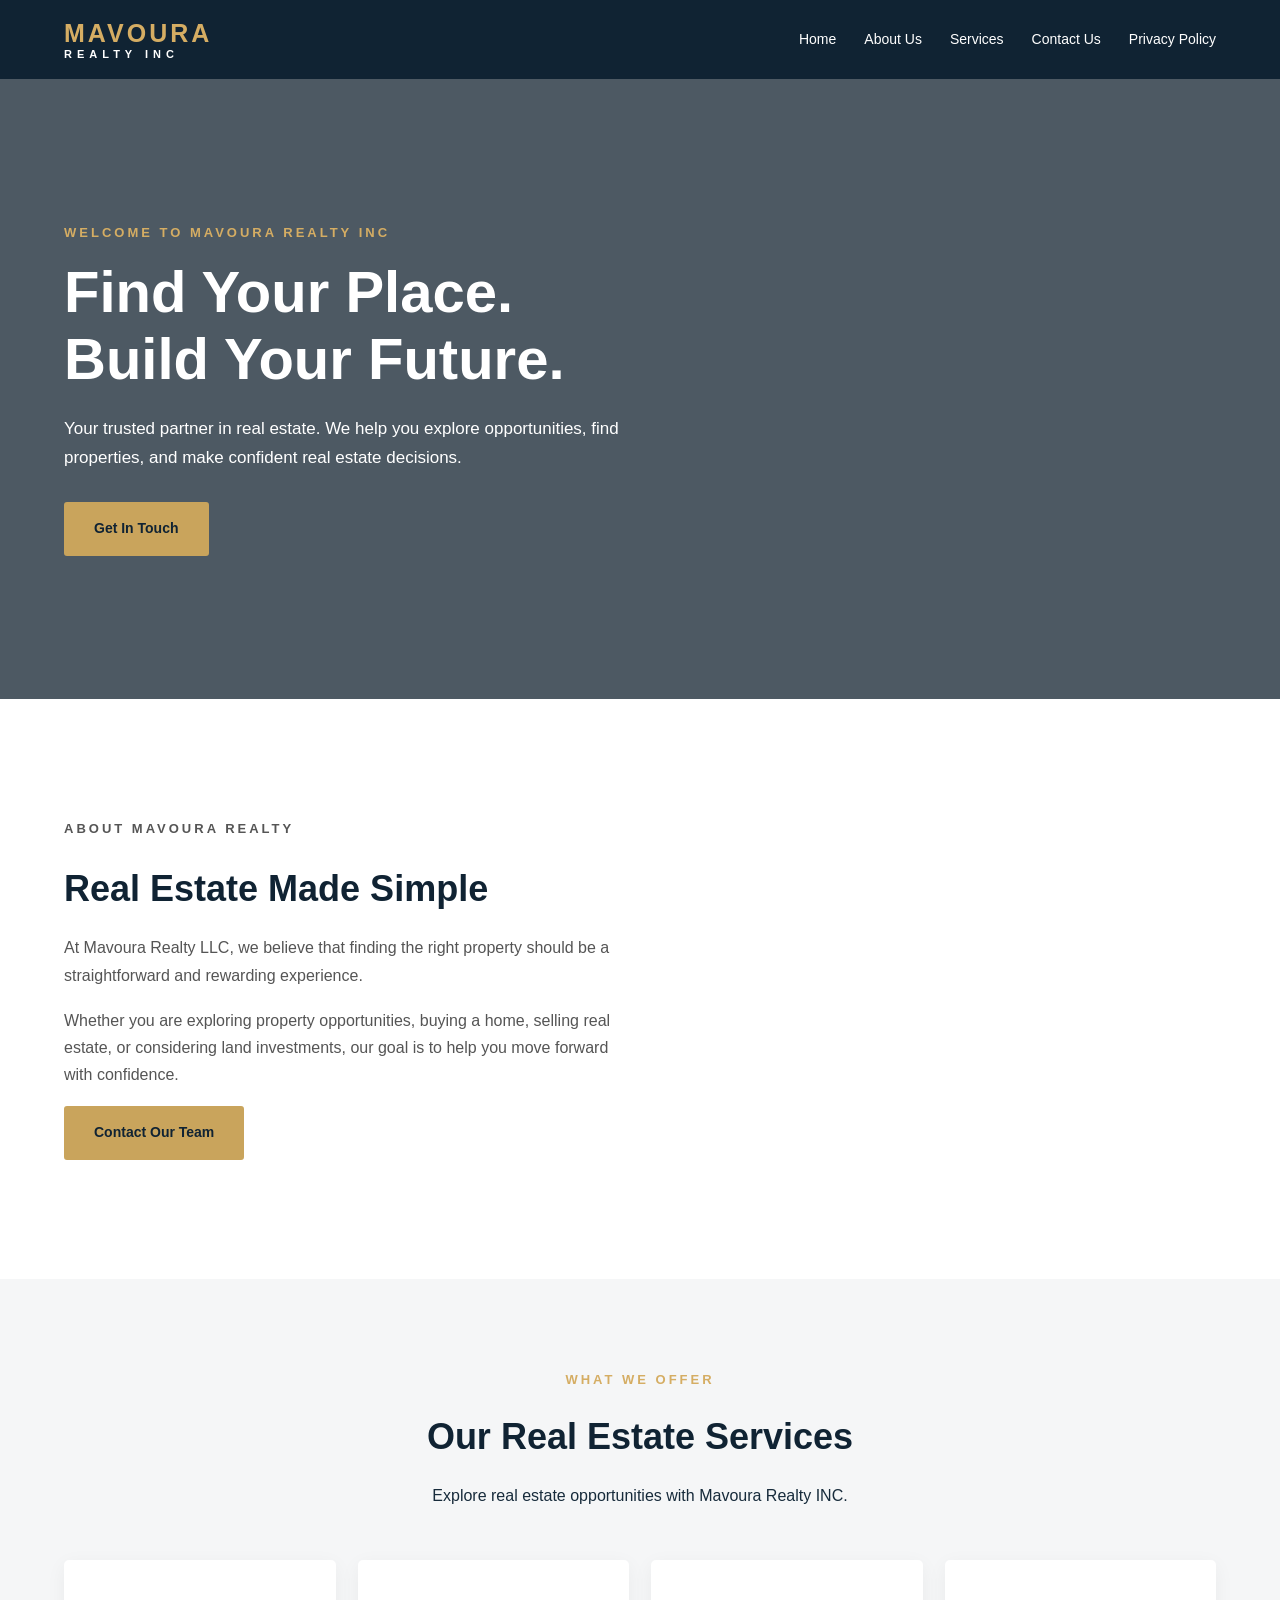
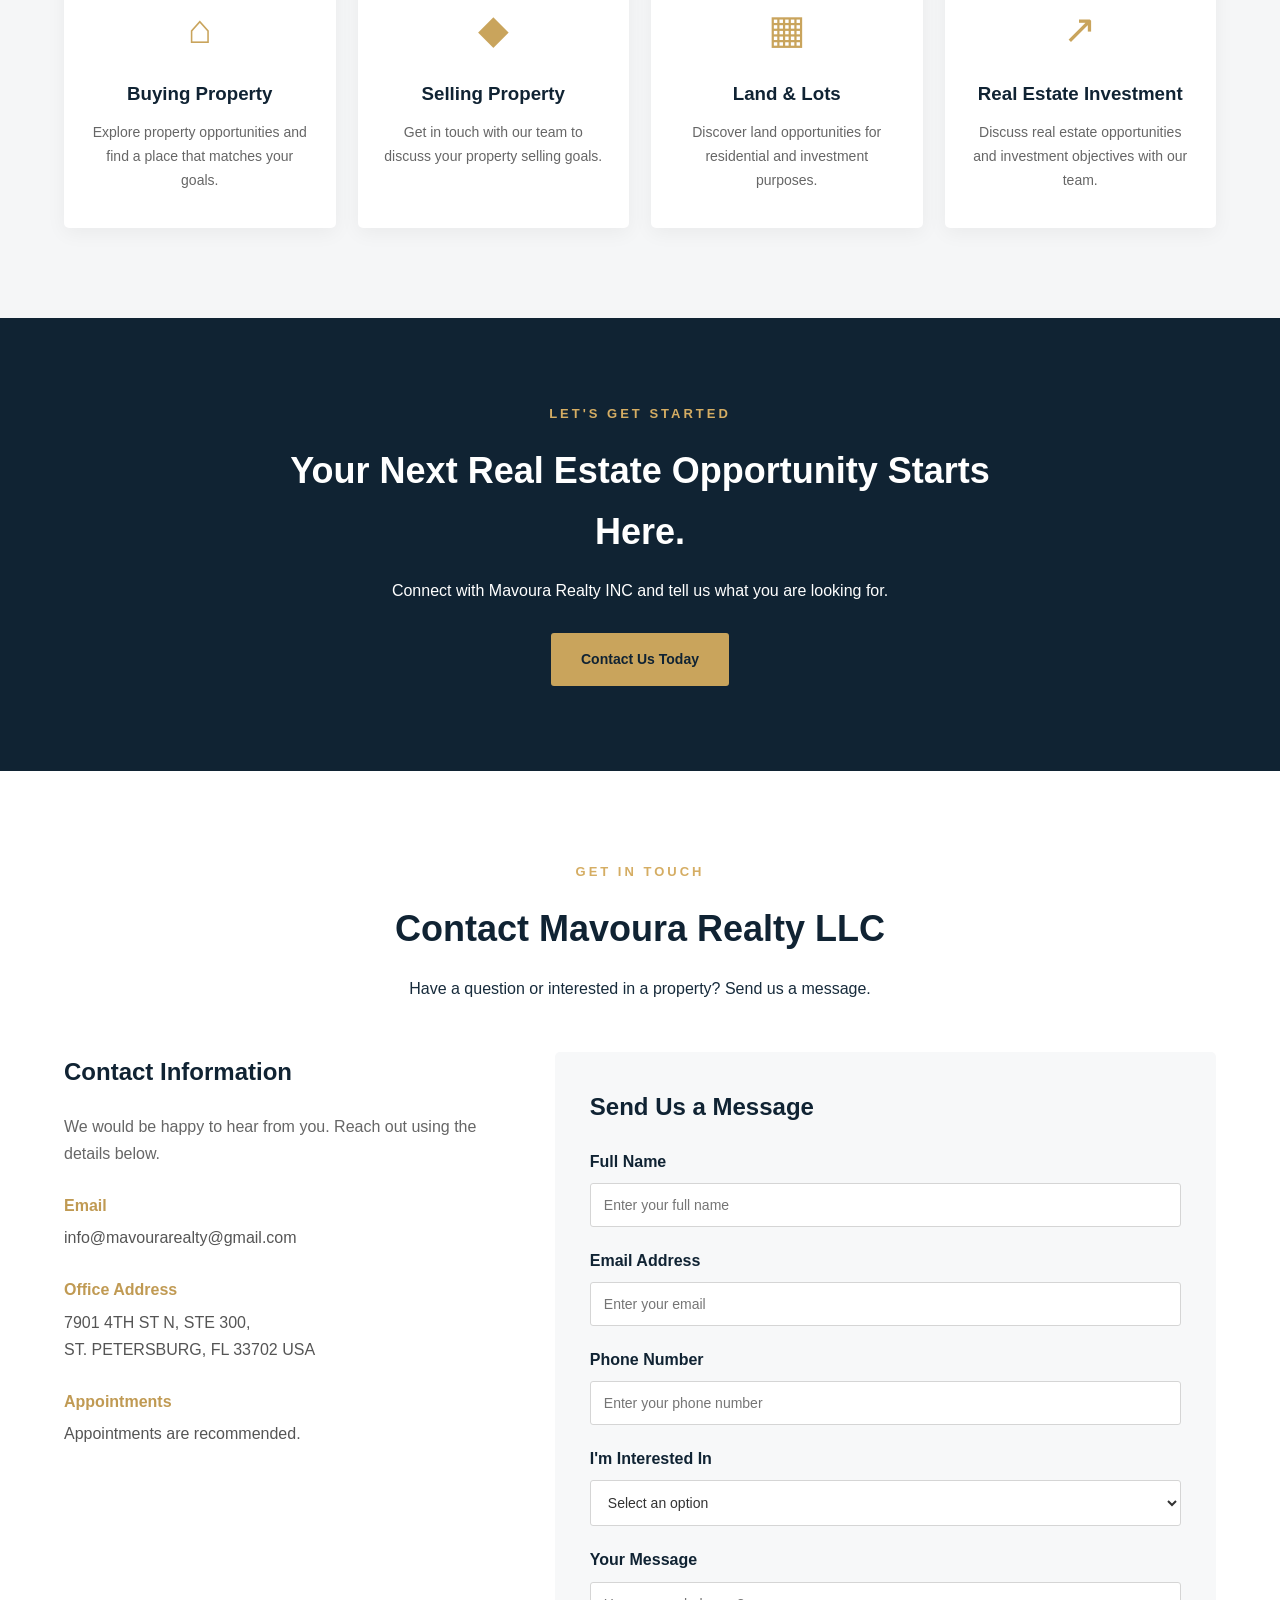
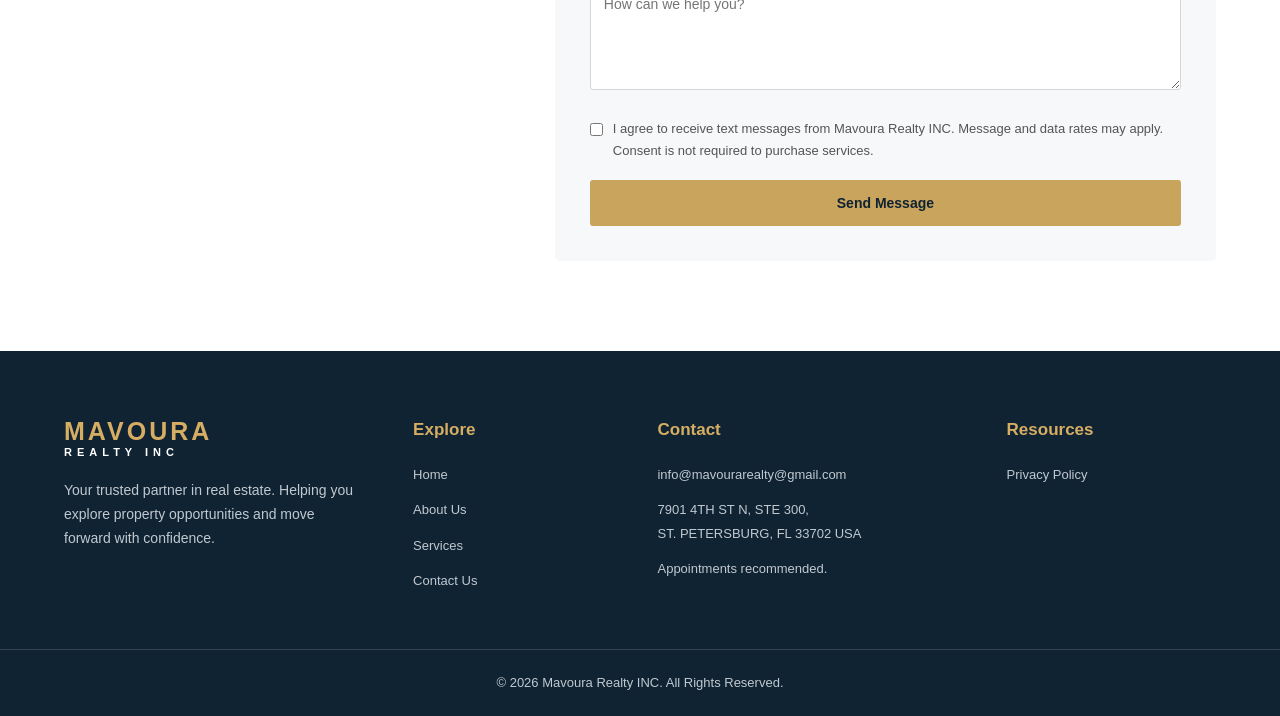
<file: index.html>
<!DOCTYPE html>
<html lang="en">
<head>
    <meta charset="UTF-8">
    <meta name="viewport" content="width=device-width, initial-scale=1.0">
    <title>Mavoura Realty INC | Real Estate Services</title>
    <link rel="stylesheet" href="style.css">
</head>

<body>

<!-- HEADER -->
<header class="header">
    <div class="container navbar">

        <a href="index.html" class="logo">
            <span>MAVOURA</span>
            <small>REALTY INC</small>
        </a>

        <nav>
            <a href="index.html">Home</a>
            <a href="#about">About Us</a>
            <a href="#services">Services</a>
            <a href="#contact">Contact Us</a>
            <a href="privacy-policy.html">Privacy Policy</a>
        </nav>

    </div>
</header>


<!-- HERO SECTION -->
<section class="hero">
    <div class="hero-overlay"></div>

    <div class="container hero-content">

        <p class="hero-label">WELCOME TO MAVOURA REALTY INC</p>

        <h1>Find Your Place.<br>Build Your Future.</h1>

        <p>
            Your trusted partner in real estate.
            We help you explore opportunities, find properties,
            and make confident real estate decisions.
        </p>

        <a href="#contact" class="btn">Get In Touch</a>

    </div>
</section>


<!-- ABOUT SECTION -->
<section class="section" id="about">

    <div class="container about-content">

        <div class="about-text">

            <p class="section-label">ABOUT MAVOURA REALTY</p>

            <h2>Real Estate Made Simple</h2>

            <p>
                At Mavoura Realty LLC, we believe that finding
                the right property should be a straightforward
                and rewarding experience.
            </p>

            <p>
                Whether you are exploring property opportunities,
                buying a home, selling real estate, or considering
                land investments, our goal is to help you move
                forward with confidence.
            </p>

            <a href="#contact" class="btn">Contact Our Team</a>

        </div>

        <div class="about-image"></div>

    </div>

</section>


<!-- SERVICES SECTION -->
<section class="section services-section" id="services">

    <div class="container">

        <div class="section-heading">

            <p class="section-label">WHAT WE OFFER</p>

            <h2>Our Real Estate Services</h2>

            <p>
                Explore real estate opportunities with Mavoura Realty INC.
            </p>

        </div>

        <div class="services-grid">

            <div class="service-card">
                <div class="service-icon">⌂</div>
                <h3>Buying Property</h3>
                <p>
                    Explore property opportunities and find a place
                    that matches your goals.
                </p>
            </div>

            <div class="service-card">
                <div class="service-icon">◆</div>
                <h3>Selling Property</h3>
                <p>
                    Get in touch with our team to discuss your
                    property selling goals.
                </p>
            </div>

            <div class="service-card">
                <div class="service-icon">▦</div>
                <h3>Land & Lots</h3>
                <p>
                    Discover land opportunities for residential
                    and investment purposes.
                </p>
            </div>

            <div class="service-card">
                <div class="service-icon">↗</div>
                <h3>Real Estate Investment</h3>
                <p>
                    Discuss real estate opportunities and
                    investment objectives with our team.
                </p>
            </div>

        </div>

    </div>

</section>


<!-- CALL TO ACTION -->
<section class="cta-section">

    <div class="container">

        <p class="section-label">LET'S GET STARTED</p>

        <h2>Your Next Real Estate Opportunity Starts Here.</h2>

        <p>
            Connect with Mavoura Realty INC and tell us
            what you are looking for.
        </p>

        <a href="#contact" class="btn">Contact Us Today</a>

    </div>

</section>


<!-- CONTACT SECTION -->
<section class="section contact-section" id="contact">

    <div class="container">

        <div class="section-heading">

            <p class="section-label">GET IN TOUCH</p>

            <h2>Contact Mavoura Realty LLC</h2>

            <p>
                Have a question or interested in a property?
                Send us a message.
            </p>

        </div>


        <div class="contact-grid">

            <!-- CONTACT INFORMATION -->
            <div class="contact-info">

                <h3>Contact Information</h3>

                <p>
                    We would be happy to hear from you.
                    Reach out using the details below.
                </p>

                <div class="contact-detail">
                    <strong>Email</strong>

                    <a href="mailto:info@mavourarealty@gmail.com">
                        info@mavourarealty@gmail.com
                    </a>
                </div>

                <div class="contact-detail">
                    <strong>Office Address</strong>

                    <p>
                        7901 4TH ST N, STE 300,<br>
                        ST. PETERSBURG, FL 33702 USA
                    </p>
                </div>

                <div class="contact-detail">
                    <strong>Appointments</strong>
                    <p>Appointments are recommended.</p>
                </div>

            </div>


            <!-- CONTACT FORM -->
            <div class="contact-form-box">

                <h3>Send Us a Message</h3>

                <form id="contactForm">

                    <div class="form-group">
                        <label for="fullName">Full Name</label>

                        <input
                            type="text"
                            id="fullName"
                            name="Full Name"
                            placeholder="Enter your full name"
                            required
                        >
                    </div>


                    <div class="form-group">
                        <label for="email">Email Address</label>

                        <input
                            type="email"
                            id="email"
                            name="Email"
                            placeholder="Enter your email"
                            required
                        >
                    </div>


                    <div class="form-group">
                        <label for="phone">Phone Number</label>

                        <input
                            type="tel"
                            id="phone"
                            name="Phone"
                            placeholder="Enter your phone number"
                        >
                    </div>


                    <div class="form-group">
                        <label for="interest">I'm Interested In</label>

                        <select id="interest" name="Interest" required>
                            <option value="">Select an option</option>
                            <option value="Buying Property">Buying Property</option>
                            <option value="Selling Property">Selling Property</option>
                            <option value="Land and Lots">Land & Lots</option>
                            <option value="Real Estate Investment">
                                Real Estate Investment
                            </option>
                            <option value="Other">Other</option>
                        </select>
                    </div>


                    <div class="form-group">
                        <label for="message">Your Message</label>

                        <textarea
                            id="message"
                            name="Message"
                            rows="5"
                            placeholder="How can we help you?"
                            required
                        ></textarea>
                    </div>


                    <!-- ONE OPTIONAL SMS CONSENT CHECKBOX -->
                    <div class="consent-box">

                        <label class="checkbox-label">

                            <input
                                type="checkbox"
                                id="smsConsent"
                                name="SMS Consent"
                                value="Yes"
                            >

                            <span>
                                I agree to receive text messages from
                                Mavoura Realty INC. Message and data rates
                                may apply. Consent is not required to
                                purchase services.
                            </span>

                        </label>

                    </div>


                    <!-- FORM NOTIFICATION -->
                    <div
                        id="formMessage"
                        class="form-message"
                        role="status"
                        aria-live="polite"
                    ></div>


                    <button
                        type="submit"
                        class="btn form-button"
                        id="submitButton"
                    >
                        Send Message
                    </button>

                </form>

            </div>

        </div>

    </div>

</section>


<!-- FOOTER -->
<footer class="footer">

    <div class="container footer-grid">

        <div class="footer-about">

            <a href="index.html" class="logo footer-logo">
                <span>MAVOURA</span>
                <small>REALTY INC</small>
            </a>

            <p>
                Your trusted partner in real estate.
                Helping you explore property opportunities
                and move forward with confidence.
            </p>

        </div>


        <div class="footer-column">

            <h3>Explore</h3>

            <a href="index.html">Home</a>
            <a href="#about">About Us</a>
            <a href="#services">Services</a>
            <a href="#contact">Contact Us</a>

        </div>


        <div class="footer-column">

            <h3>Contact</h3>

            <a href="info@mailto:mavourarealty@gmail.com">
                info@mavourarealty@gmail.com
            </a>

            <p>
                7901 4TH ST N, STE 300,<br>
                ST. PETERSBURG, FL 33702 USA
            </p>

            <p>Appointments recommended.</p>

        </div>


        <div class="footer-column">

            <h3>Resources</h3>

            <a href="privacy-policy.html">Privacy Policy</a>

        </div>

    </div>


    <div class="footer-bottom">

        <p>
            © 2026 Mavoura Realty INC. All Rights Reserved.
        </p>

    </div>

</footer>


<!-- DUMMY CONTACT FORM JAVASCRIPT -->
<script>

const contactForm = document.getElementById("contactForm");
const formMessage = document.getElementById("formMessage");
const submitButton = document.getElementById("submitButton");

contactForm.addEventListener("submit", function(event) {

    event.preventDefault();

    formMessage.textContent = "";
    formMessage.className = "form-message";

    // Validate required fields
    if (!contactForm.checkValidity()) {
        contactForm.reportValidity();
        return;
    }

    // Show sending message
    submitButton.disabled = true;
    submitButton.textContent = "Sending...";

    // Simulate successful submission
    setTimeout(function() {

        alert(
            "Thank you for contacting Mavoura Realty INC! Your inquiry has been submitted successfully. Our team will get back to you soon."
        );

        formMessage.textContent =
            "Your inquiry has been submitted successfully!";

        formMessage.classList.add("success");

        // Reset all form fields
        contactForm.reset();

        // Restore button
        submitButton.disabled = false;
        submitButton.textContent = "Send Message";

    }, 700);

});

</script>

</body>
</html>
</file>
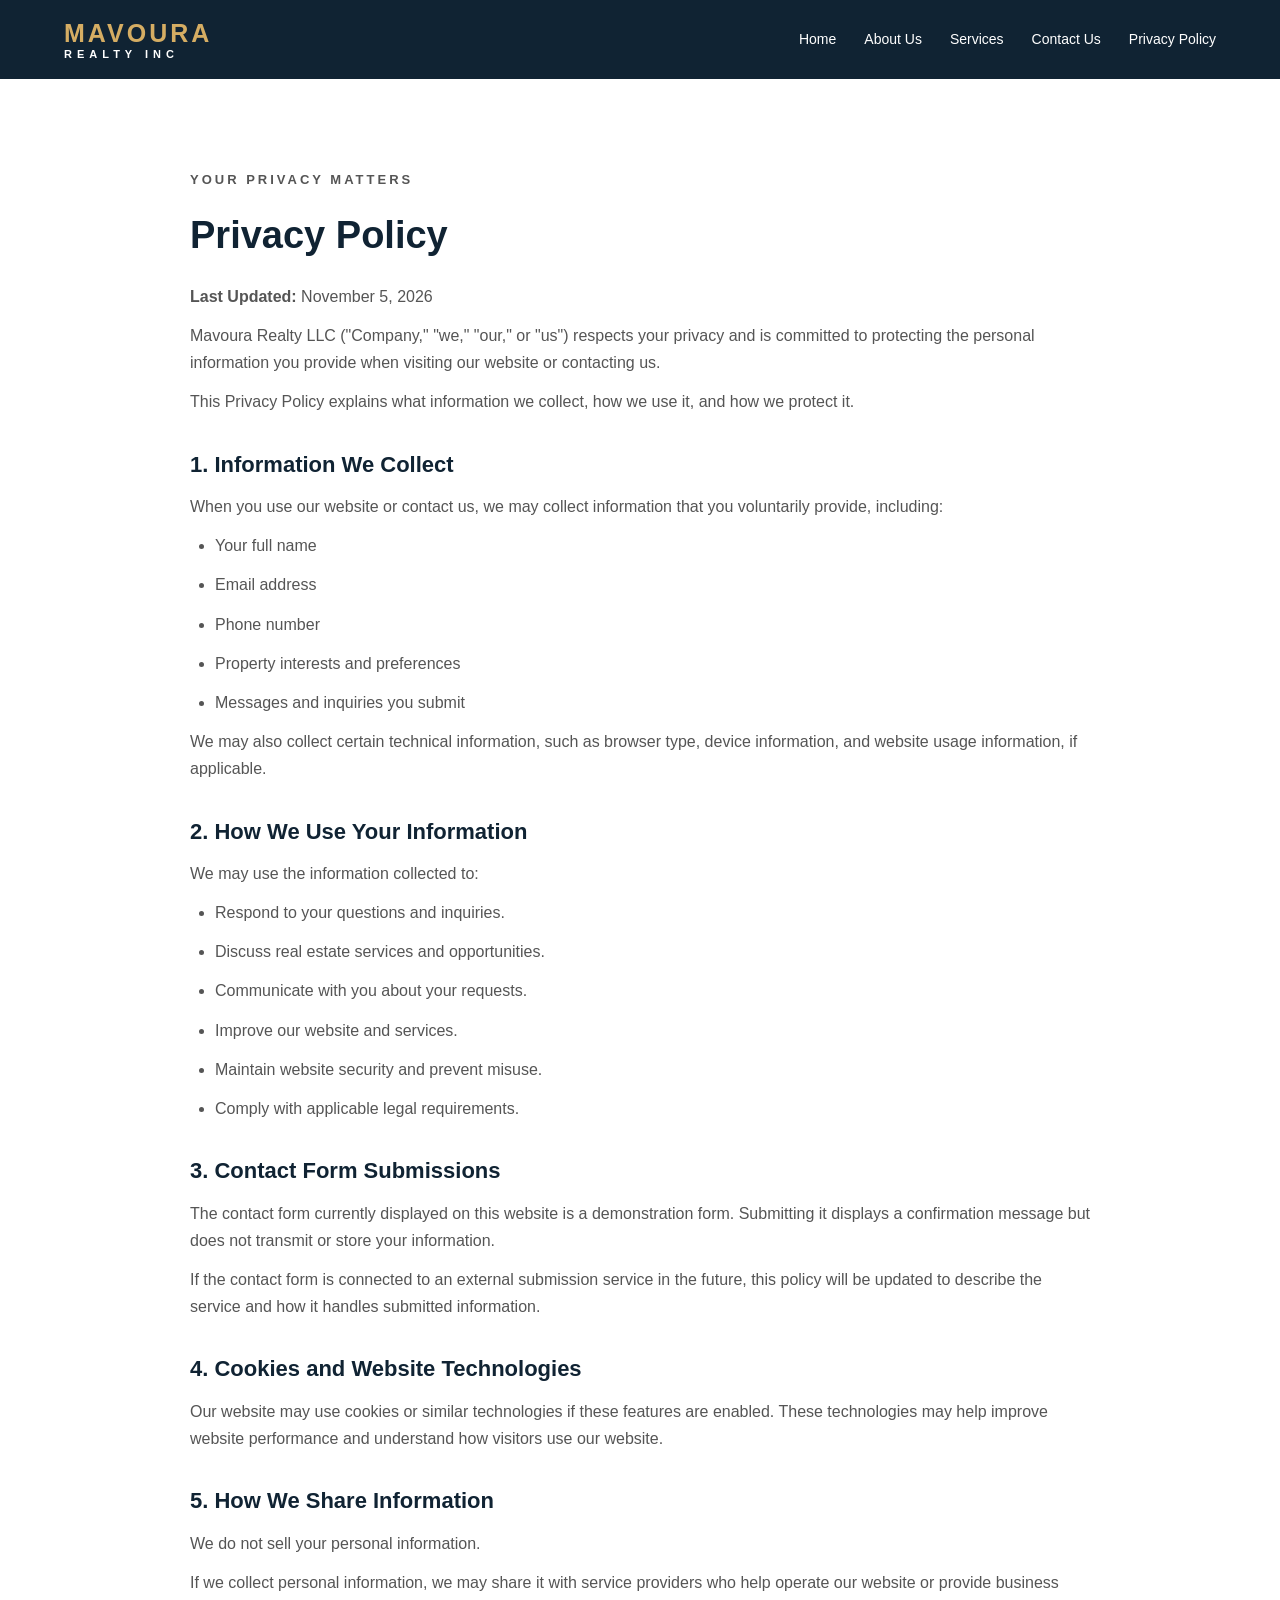
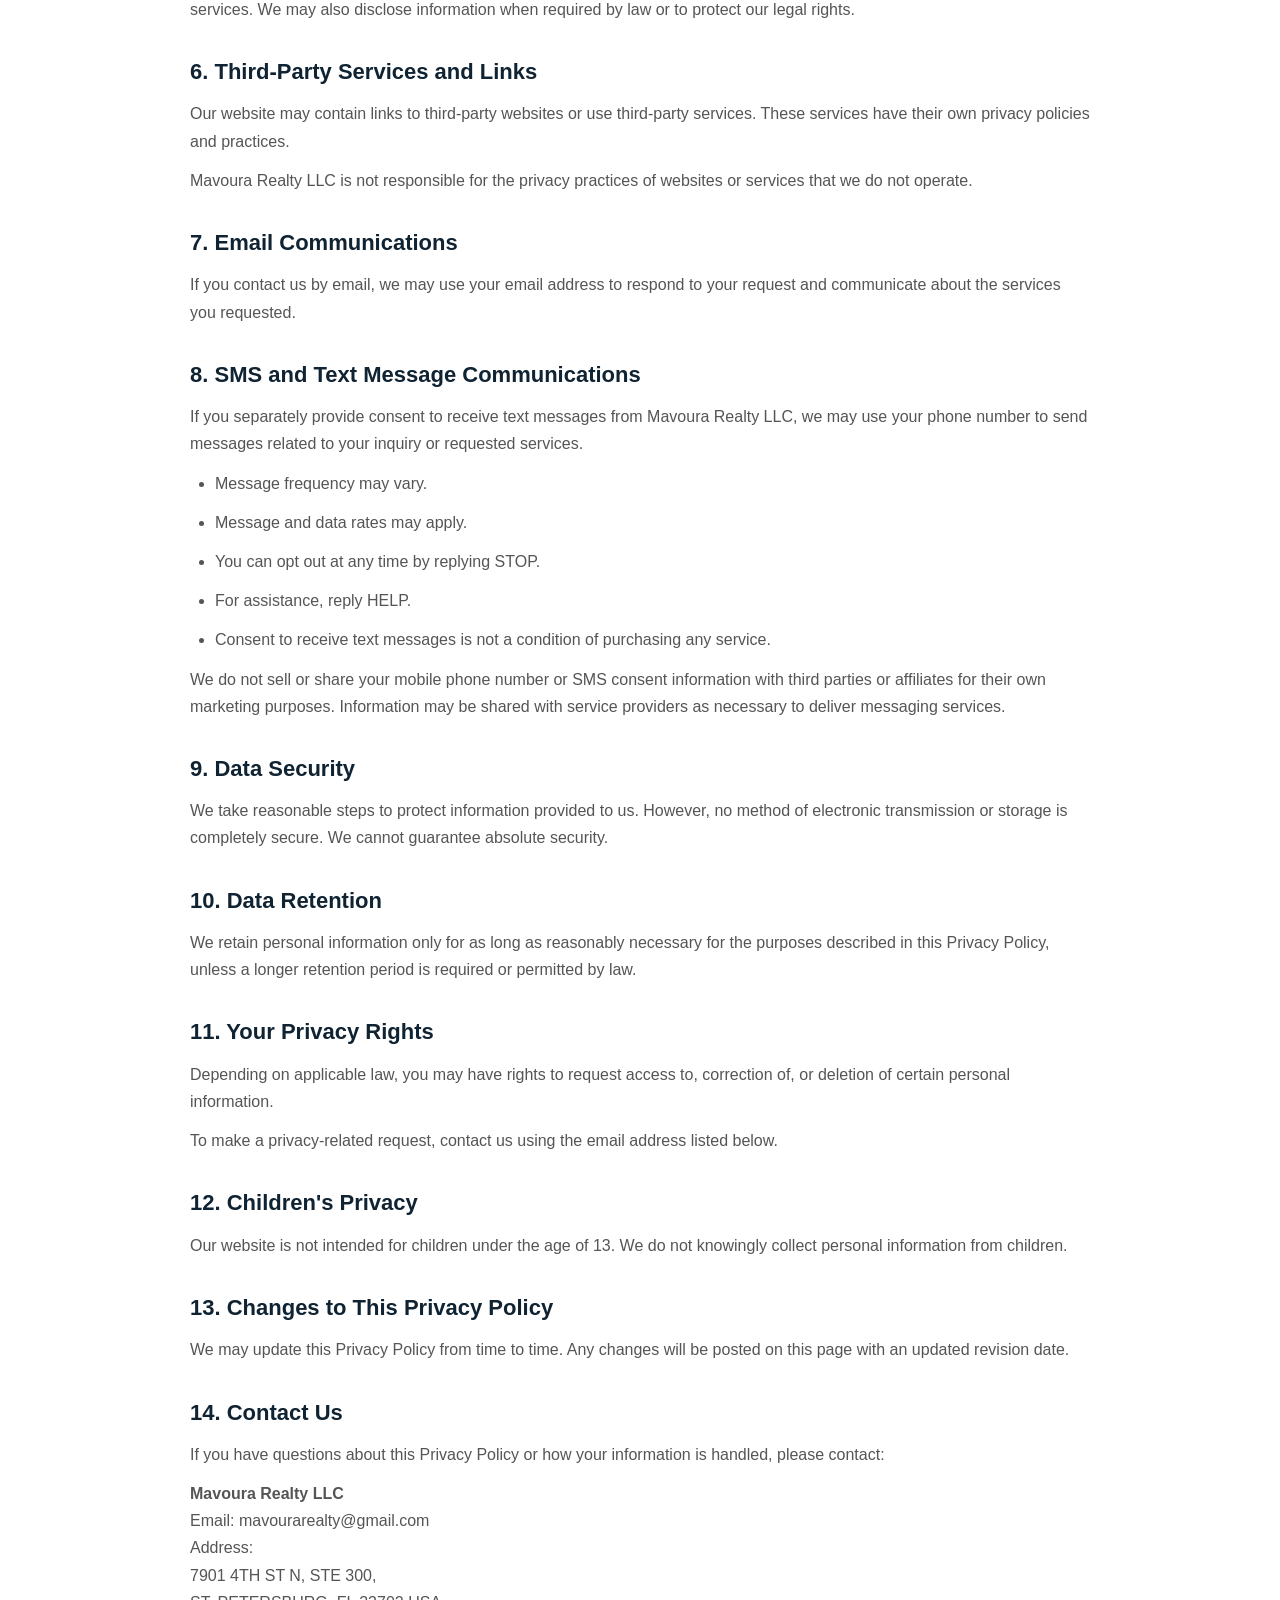
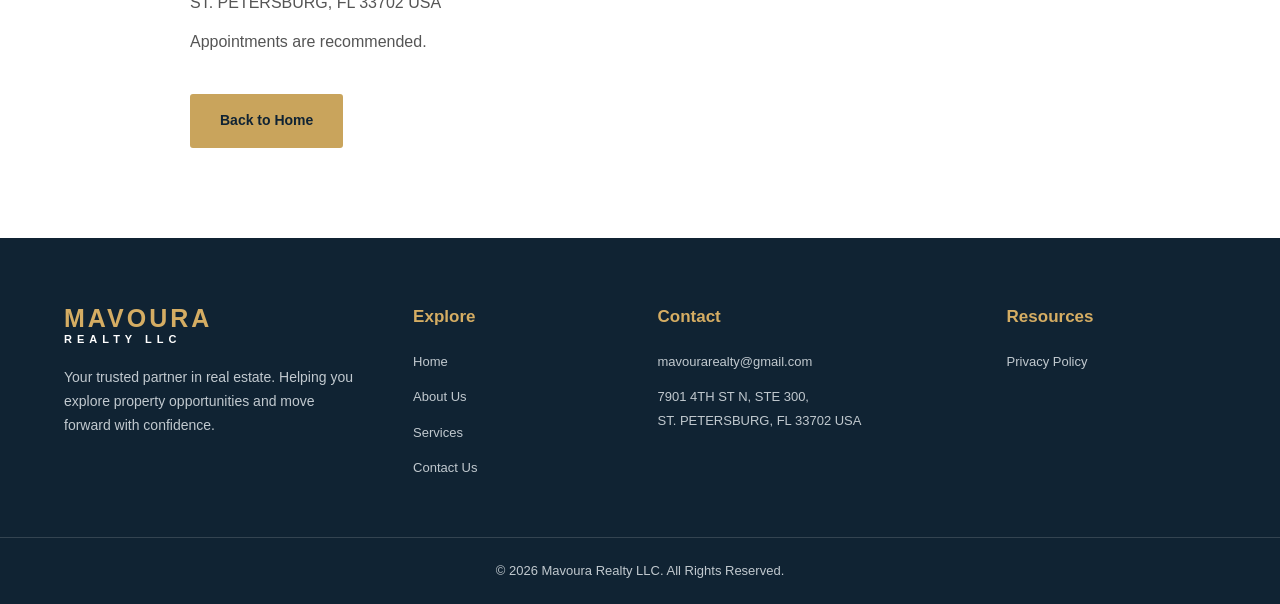
<file: privacy-policy.html>
<!DOCTYPE html>
<html lang="en">
<head>
    <meta charset="UTF-8">
    <meta name="viewport" content="width=device-width, initial-scale=1.0">

    <title>Privacy Policy | Mavoura Realty INC</title>

    <link rel="stylesheet" href="style.css">
</head>

<body>

<!-- HEADER -->
<header class="header">

    <div class="container navbar">

        <a href="index.html" class="logo">
            <span>MAVOURA</span>
            <small>REALTY INC</small>
        </a>

        <nav>
            <a href="index.html">Home</a>
            <a href="index.html#about">About Us</a>
            <a href="index.html#services">Services</a>
            <a href="index.html#contact">Contact Us</a>
            <a href="privacy-policy.html">Privacy Policy</a>
        </nav>

    </div>

</header>


<!-- PRIVACY POLICY CONTENT -->
<section class="section">

    <div class="container">

        <div class="privacy-content">

            <p class="section-label">YOUR PRIVACY MATTERS</p>

            <h1>Privacy Policy</h1>

            <p>
                <strong>Last Updated:</strong> November 5, 2026
            </p>

            <p>
                Mavoura Realty LLC ("Company," "we," "our," or "us")
                respects your privacy and is committed to protecting
                the personal information you provide when visiting
                our website or contacting us.
            </p>

            <p>
                This Privacy Policy explains what information we
                collect, how we use it, and how we protect it.
            </p>


            <h2>1. Information We Collect</h2>

            <p>
                When you use our website or contact us, we may collect
                information that you voluntarily provide, including:
            </p>

            <ul>
                <li>Your full name</li>
                <li>Email address</li>
                <li>Phone number</li>
                <li>Property interests and preferences</li>
                <li>Messages and inquiries you submit</li>
            </ul>

            <p>
                We may also collect certain technical information,
                such as browser type, device information, and website
                usage information, if applicable.
            </p>


            <h2>2. How We Use Your Information</h2>

            <p>We may use the information collected to:</p>

            <ul>
                <li>Respond to your questions and inquiries.</li>
                <li>Discuss real estate services and opportunities.</li>
                <li>Communicate with you about your requests.</li>
                <li>Improve our website and services.</li>
                <li>Maintain website security and prevent misuse.</li>
                <li>Comply with applicable legal requirements.</li>
            </ul>


            <h2>3. Contact Form Submissions</h2>

            <p>
                The contact form currently displayed on this website
                is a demonstration form. Submitting it displays a
                confirmation message but does not transmit or store
                your information.
            </p>

            <p>
                If the contact form is connected to an external
                submission service in the future, this policy will
                be updated to describe the service and how it handles
                submitted information.
            </p>


            <h2>4. Cookies and Website Technologies</h2>

            <p>
                Our website may use cookies or similar technologies
                if these features are enabled. These technologies
                may help improve website performance and understand
                how visitors use our website.
            </p>


            <h2>5. How We Share Information</h2>

            <p>
                We do not sell your personal information.
            </p>

            <p>
                If we collect personal information, we may share it
                with service providers who help operate our website
                or provide business services. We may also disclose
                information when required by law or to protect our
                legal rights.
            </p>


            <h2>6. Third-Party Services and Links</h2>

            <p>
                Our website may contain links to third-party websites
                or use third-party services. These services have
                their own privacy policies and practices.
            </p>

            <p>
                Mavoura Realty LLC is not responsible for the privacy
                practices of websites or services that we do not
                operate.
            </p>


            <h2>7. Email Communications</h2>

            <p>
                If you contact us by email, we may use your email
                address to respond to your request and communicate
                about the services you requested.
            </p>


            <h2>8. SMS and Text Message Communications</h2>

            <p>
                If you separately provide consent to receive text
                messages from Mavoura Realty LLC, we may use your
                phone number to send messages related to your
                inquiry or requested services.
            </p>

            <ul>
                <li>Message frequency may vary.</li>
                <li>Message and data rates may apply.</li>
                <li>You can opt out at any time by replying STOP.</li>
                <li>For assistance, reply HELP.</li>
                <li>Consent to receive text messages is not a condition
                    of purchasing any service.</li>
            </ul>

            <p>
                We do not sell or share your mobile phone number
                or SMS consent information with third parties or
                affiliates for their own marketing purposes.
                Information may be shared with service providers
                as necessary to deliver messaging services.
            </p>


            <h2>9. Data Security</h2>

            <p>
                We take reasonable steps to protect information
                provided to us. However, no method of electronic
                transmission or storage is completely secure.
                We cannot guarantee absolute security.
            </p>


            <h2>10. Data Retention</h2>

            <p>
                We retain personal information only for as long
                as reasonably necessary for the purposes described
                in this Privacy Policy, unless a longer retention
                period is required or permitted by law.
            </p>


            <h2>11. Your Privacy Rights</h2>

            <p>
                Depending on applicable law, you may have rights
                to request access to, correction of, or deletion
                of certain personal information.
            </p>

            <p>
                To make a privacy-related request, contact us
                using the email address listed below.
            </p>


            <h2>12. Children's Privacy</h2>

            <p>
                Our website is not intended for children under
                the age of 13. We do not knowingly collect
                personal information from children.
            </p>


            <h2>13. Changes to This Privacy Policy</h2>

            <p>
                We may update this Privacy Policy from time to time.
                Any changes will be posted on this page with an
                updated revision date.
            </p>


            <h2>14. Contact Us</h2>

            <p>
                If you have questions about this Privacy Policy
                or how your information is handled, please contact:
            </p>

            <p>
                <strong>Mavoura Realty LLC</strong><br>

                Email:
                <a href="mailto:mavourarealty@gmail.com">
                    mavourarealty@gmail.com
                </a>

                <br>

                Address:<br>
                7901 4TH ST N, STE 300,<br>
                ST. PETERSBURG, FL 33702 USA
            </p>

            <p>
                Appointments are recommended.
            </p>

            <br>

            <a href="index.html" class="btn">
                Back to Home
            </a>

        </div>

    </div>

</section>


<!-- FOOTER -->
<footer class="footer">

    <div class="container footer-grid">

        <div class="footer-about">

            <a href="index.html" class="logo footer-logo">
                <span>MAVOURA</span>
                <small>REALTY LLC</small>
            </a>

            <p>
                Your trusted partner in real estate.
                Helping you explore property opportunities
                and move forward with confidence.
            </p>

        </div>


        <div class="footer-column">

            <h3>Explore</h3>

            <a href="index.html">Home</a>
            <a href="index.html#about">About Us</a>
            <a href="index.html#services">Services</a>
            <a href="index.html#contact">Contact Us</a>

        </div>


        <div class="footer-column">

            <h3>Contact</h3>

            <a href="mailto:mavourarealty@gmail.com">
                mavourarealty@gmail.com
            </a>

            <p>
                7901 4TH ST N, STE 300,<br>
                ST. PETERSBURG, FL 33702 USA
            </p>

        </div>


        <div class="footer-column">

            <h3>Resources</h3>

            <a href="privacy-policy.html">Privacy Policy</a>

        </div>

    </div>


    <div class="footer-bottom">

        <p>
            © 2026 Mavoura Realty LLC. All Rights Reserved.
        </p>

    </div>

</footer>

</body>
</html>
</file>
<file: style.css>
* {
    margin: 0;
    padding: 0;
    box-sizing: border-box;
}

html {
    scroll-behavior: smooth;
}

body {
    font-family: Arial, Helvetica, sans-serif;
    background-color: #ffffff;
    color: #172b3b;
    line-height: 1.7;
}

.container {
    width: 90%;
    max-width: 1200px;
    margin: auto;
}

a {
    text-decoration: none;
    color: inherit;
}


/* HEADER */

.header {
    background-color: #102333;
    padding: 18px 0;
    position: sticky;
    top: 0;
    z-index: 1000;
}

.navbar {
    display: flex;
    justify-content: space-between;
    align-items: center;
    gap: 25px;
}

.logo {
    display: flex;
    flex-direction: column;
    color: #d5ad63;
    font-size: 25px;
    font-weight: bold;
    letter-spacing: 3px;
    line-height: 1.2;
}

.logo small {
    color: white;
    font-size: 11px;
    letter-spacing: 5px;
}

nav {
    display: flex;
    gap: 28px;
    align-items: center;
    flex-wrap: wrap;
}

nav a {
    color: white;
    font-size: 14px;
    transition: 0.3s;
}

nav a:hover {
    color: #d5ad63;
}


/* HERO SECTION */

.hero {
    min-height: 620px;
    background:
        url("https://images.unsplash.com/photo-1600596542815-ffad4c1539a9?auto=format&fit=crop&w=2000&q=85")
        center/cover no-repeat;

    position: relative;
    display: flex;
    align-items: center;
    color: white;
}

.hero-overlay {
    position: absolute;
    inset: 0;
    background: rgba(9, 25, 39, 0.72);
}

.hero-content {
    position: relative;
    z-index: 1;
}

.hero-label,
.section-label {
    color: #d5ad63;
    font-size: 13px;
    font-weight: bold;
    letter-spacing: 3px;
    margin-bottom: 15px;
}

.hero h1 {
    font-size: 58px;
    line-height: 1.15;
    margin-bottom: 22px;
    max-width: 700px;
}

.hero-content > p:not(.hero-label) {
    max-width: 600px;
    font-size: 17px;
    margin-bottom: 30px;
}


/* BUTTONS */

.btn {
    display: inline-block;
    background-color: #c9a45c;
    color: #102333;
    padding: 13px 28px;
    border: 2px solid #c9a45c;
    border-radius: 3px;
    font-size: 14px;
    font-weight: bold;
    cursor: pointer;
    transition: 0.3s;
}

.btn:hover {
    background-color: transparent;
    color: #c9a45c;
}

.btn:disabled {
    opacity: 0.6;
    cursor: not-allowed;
}


/* GENERAL SECTIONS */

.section {
    padding: 90px 0;
}

.section-heading {
    text-align: center;
    max-width: 700px;
    margin: 0 auto 50px;
}

.section-heading h2,
.about-text h2 {
    font-size: 36px;
    color: #102333;
    margin-bottom: 15px;
}


/* ABOUT SECTION */

.about-content {
    display: grid;
    grid-template-columns: 1fr 1fr;
    gap: 55px;
    align-items: center;
}

.about-text p {
    margin-bottom: 18px;
    color: #555;
}

.about-image {
    min-height: 400px;
    border-radius: 5px;

    background:
        url("https://images.unsplash.com/photo-1600607687939-ce8a6c25118c?auto=format&fit=crop&w=1200&q=85")
        center/cover no-repeat;
}


/* SERVICES SECTION */

.services-section {
    background-color: #f5f6f7;
}

.services-grid {
    display: grid;
    grid-template-columns: repeat(4, 1fr);
    gap: 22px;
}

.service-card {
    background-color: white;
    padding: 35px 25px;
    border-radius: 5px;
    text-align: center;
    box-shadow: 0 5px 20px rgba(0, 0, 0, 0.05);
    transition: 0.3s;
}

.service-card:hover {
    transform: translateY(-7px);
    box-shadow: 0 10px 25px rgba(0, 0, 0, 0.1);
}

.service-icon {
    font-size: 40px;
    color: #c9a45c;
    margin-bottom: 15px;
}

.service-card h3 {
    margin-bottom: 12px;
    color: #102333;
}

.service-card p {
    color: #666;
    font-size: 14px;
}


/* CALL TO ACTION */

.cta-section {
    padding: 85px 0;
    text-align: center;
    background-color: #102333;
    color: white;
}

.cta-section h2 {
    font-size: 36px;
    max-width: 750px;
    margin: 0 auto 15px;
}

.cta-section p:not(.section-label) {
    margin-bottom: 28px;
}


/* CONTACT SECTION */

.contact-section {
    background-color: white;
}

.contact-grid {
    display: grid;
    grid-template-columns: 0.8fr 1.2fr;
    gap: 50px;
    align-items: start;
}

.contact-info h3,
.contact-form-box h3 {
    font-size: 24px;
    margin-bottom: 20px;
    color: #102333;
}

.contact-info > p {
    color: #666;
    margin-bottom: 25px;
}

.contact-detail {
    margin-bottom: 25px;
}

.contact-detail strong {
    display: block;
    color: #c09a53;
    margin-bottom: 5px;
}

.contact-detail p,
.contact-detail a {
    color: #555;
}

.contact-detail a:hover {
    color: #c09a53;
}


/* CONTACT FORM */

.contact-form-box {
    background-color: #f7f8f9;
    padding: 35px;
    border-radius: 5px;
}

.form-group {
    margin-bottom: 20px;
}

.form-group label {
    display: block;
    font-weight: bold;
    margin-bottom: 8px;
    color: #102333;
}

.form-group input,
.form-group select,
.form-group textarea {
    width: 100%;
    padding: 13px;
    border: 1px solid #d5d5d5;
    border-radius: 3px;
    font-family: inherit;
    font-size: 14px;
    background-color: white;
    color: #333;
}

.form-group input:focus,
.form-group select:focus,
.form-group textarea:focus {
    outline: none;
    border-color: #c9a45c;
}

.form-group textarea {
    resize: vertical;
}


/* OPTIONAL SMS CONSENT */

.consent-box {
    margin: 18px 0;
}

.checkbox-label {
    display: flex;
    align-items: flex-start;
    gap: 10px;
    font-size: 13px;
    color: #555;
    cursor: pointer;
}

.checkbox-label input {
    margin-top: 5px;
    flex-shrink: 0;
    accent-color: #c9a45c;
}


/* FORM NOTIFICATIONS */

.form-message {
    display: none;
    padding: 13px;
    margin: 18px 0;
    border-radius: 4px;
    font-size: 14px;
}

.form-message.success {
    display: block;
    background-color: #e5f5e9;
    color: #176b32;
    border: 1px solid #a8d9b4;
}

.form-message.error {
    display: block;
    background-color: #fdeaea;
    color: #a51f1f;
    border: 1px solid #efb5b5;
}

.form-button {
    width: 100%;
}


/* FOOTER */

.footer {
    background-color: #102333;
    color: white;
    padding: 65px 0 0;
}

.footer-grid {
    display: grid;
    grid-template-columns: 1.5fr 1fr 1.5fr 1fr;
    gap: 35px;
    padding-bottom: 45px;
}

.footer-logo {
    margin-bottom: 20px;
}

.footer-about p {
    color: #c1c9cf;
    font-size: 14px;
    max-width: 300px;
}

.footer-column h3 {
    color: #d5ad63;
    margin-bottom: 18px;
    font-size: 17px;
}

.footer-column a,
.footer-column p {
    display: block;
    color: #c1c9cf;
    font-size: 13px;
    margin-bottom: 12px;
    line-height: 1.8;
}

.footer-column a:hover {
    color: #d5ad63;
}

.footer-bottom {
    border-top: 1px solid rgba(255, 255, 255, 0.15);
    text-align: center;
    padding: 22px 10px;
    color: #c1c9cf;
    font-size: 13px;
}


/* PRIVACY POLICY PAGE */

.privacy-content {
    max-width: 900px;
    margin: auto;
}

.privacy-content h1 {
    font-size: 38px;
    color: #102333;
    margin-bottom: 15px;
}

.privacy-content h2 {
    font-size: 22px;
    color: #102333;
    margin: 30px 0 10px;
}

.privacy-content p,
.privacy-content li {
    color: #555;
    margin-bottom: 12px;
}

.privacy-content ul {
    padding-left: 25px;
}


/* RESPONSIVE DESIGN */

@media (max-width: 900px) {

    .services-grid {
        grid-template-columns: repeat(2, 1fr);
    }

    .footer-grid {
        grid-template-columns: repeat(2, 1fr);
    }

    .navbar {
        flex-direction: column;
    }

    nav {
        justify-content: center;
    }

}


@media (max-width: 650px) {

    .hero {
        min-height: 520px;
    }

    .hero h1 {
        font-size: 39px;
    }

    .section {
        padding: 65px 0;
    }

    .section-heading h2,
    .about-text h2,
    .cta-section h2 {
        font-size: 29px;
    }

    .about-content,
    .contact-grid {
        grid-template-columns: 1fr;
    }

    .about-image {
        min-height: 280px;
    }

    .services-grid {
        grid-template-columns: 1fr;
    }

    .footer-grid {
        grid-template-columns: 1fr;
    }

    nav {
        gap: 15px;
    }

    nav a {
        font-size: 12px;
    }

    .contact-form-box {
        padding: 22px;
    }

}
</file>
